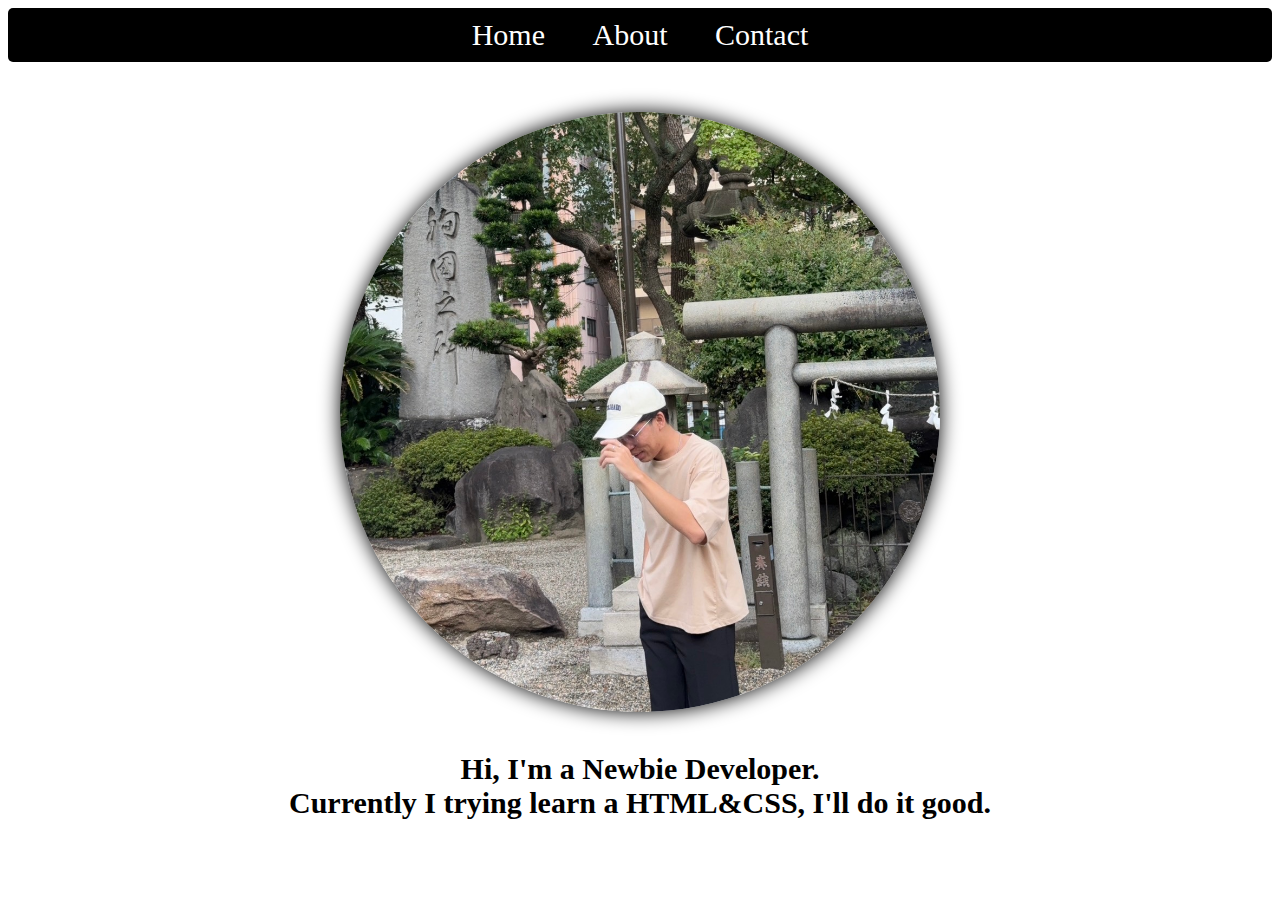
<file: Index.html>
<!DOCTYPE html>
<html lang="en">
  <head>
    <meta charset="UTF-8" />
    <meta name="viewport" content="width=device-width, initial-scale=1.0" />
    <link rel="icon" href="img\emoji-laughing.svg" type="image/x-icon" />
    <link rel="stylesheet" href="styles.css" type="text/css" />
    <link rel="stylesheet" href="setting.css" type="text/css" />

    <title>Home</title>
  </head>

  <body>
    <nav class="link">
      <a href="index.html" class="textlink">Home</a>
      <a href="about.html" class="textlink">About</a>
      <a href="contact.html" class="textlink">Contact</a>
    </nav>
    <img src="img\Me.JPEG" alt="My Image" class="image" />
    <h1>
      Hi, I'm a Newbie Developer.<br />
      Currently I trying learn a HTML&CSS, I'll do it good.<br />
    </h1>
  </body>
</html>
</file>
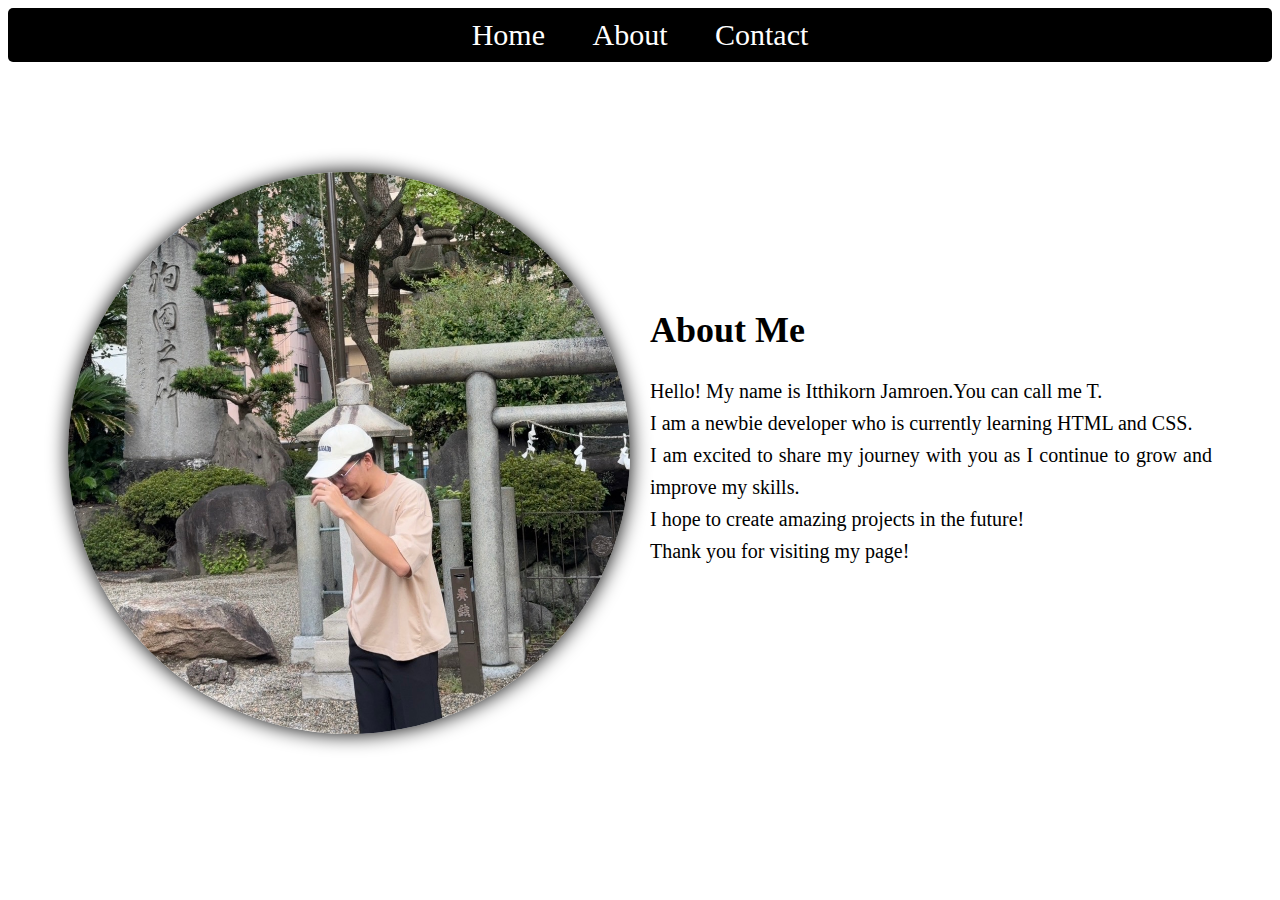
<file: About.html>
<!DOCTYPE html>
<html lang="en">
  <head>
    <meta charset="UTF-8" />
    <meta name="viewport" content="width=device-width, initial-scale=1.0" />
    <link rel="icon" href="img\emoji-laughing.svg" type="image/x-icon" />
    <link rel="stylesheet" href="styles.css" type="text/css" />
    <link rel="stylesheet" href="setting.css" type="text/css" />

    <title>About</title>
  </head>

  <body>
    <nav class="link">
      <a href="index.html" class="textlink">Home</a>
      <a href="about.html" class="textlink">About</a>
      <a href="contact.html" class="textlink">Contact</a>
    </nav>

    <div class="content">
      <div class="column">
        <img src="img\Me.JPEG" alt="My Image" class="image" />
      </div>
      <div class="column">
        <h1>About Me</h1>
        <p>
          Hello! My name is Itthikorn Jamroen.You can call me T.<br />
          I am a newbie developer who is currently learning HTML and CSS.<br />
          I am excited to share my journey with you as I continue to grow and
          improve my skills.<br />
          I hope to create amazing projects in the future!<br />
          Thank you for visiting my page!<br />
        </p>
      </div>
    </div>
  </body>
</html>
</file>
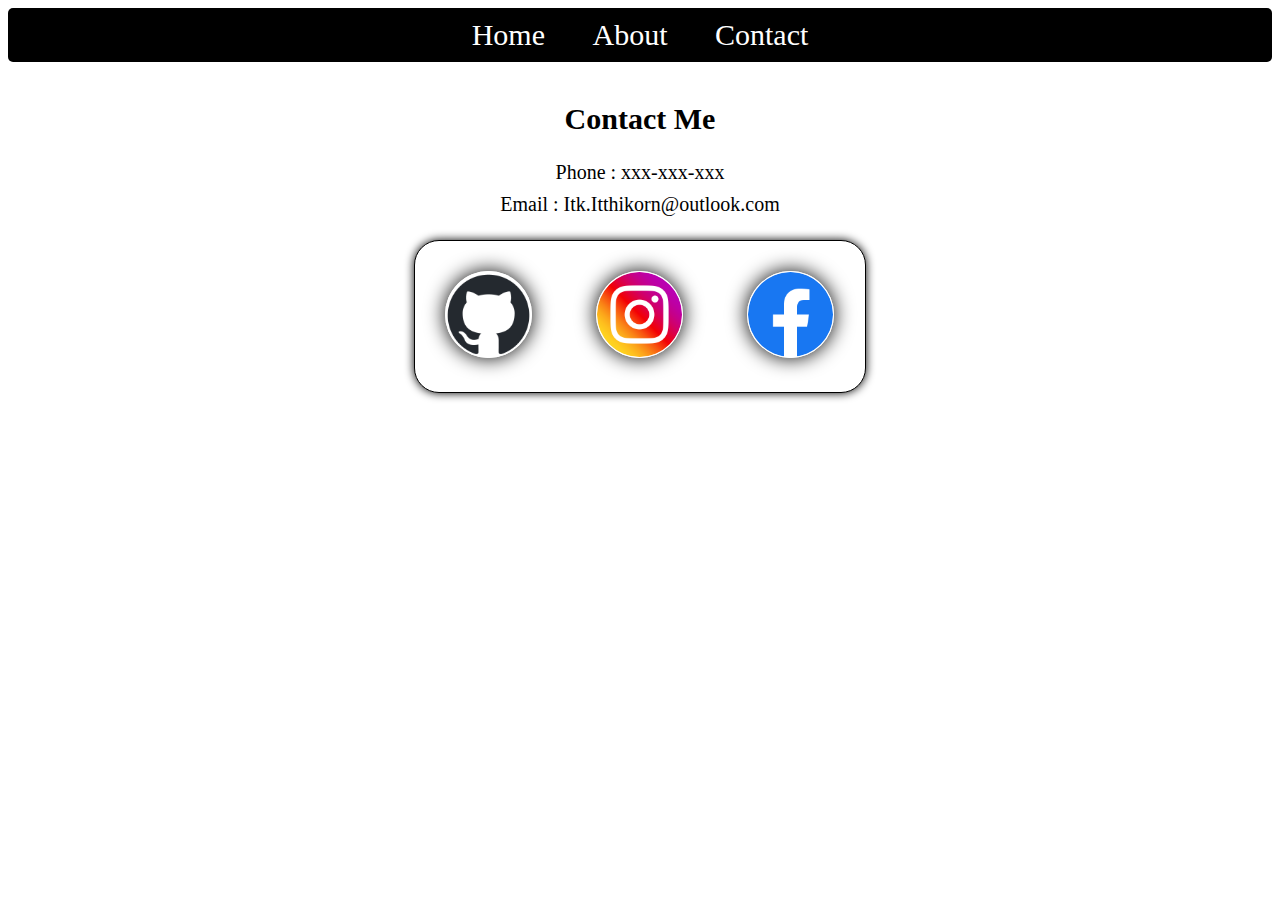
<file: Contact.html>
<!DOCTYPE html>
<html lang="en">
  <head>
    <meta charset="UTF-8" />
    <meta name="viewport" content="width=device-width, initial-scale=1.0" />
    <link rel="icon" href="img\emoji-laughing.svg" type="image/x-icon" />
    <link rel="stylesheet" href="styles.css" type="text/css" />
    <link rel="stylesheet" href="setting.css" type="text/css" />

    <title>Contact</title>
  </head>

  <body>
    <nav class="link">
      <a href="index.html" class="textlink">Home</a>
      <a href="about.html" class="textlink">About</a>
      <a href="contact.html" class="textlink">Contact</a>
    </nav>

    <div>
      <h1>Contact Me</h1>
      <p id="text">
        Phone : xxx-xxx-xxx<br />
        Email : Itk.Itthikorn@outlook.com<br />
      </p>
    </div>

    <div id="box">
      <nav>
        <a href="https://github.com/T-Itthikorn" class="textlink2">
          <img src="img\github-mark.png" alt="HTML tutorial" class="logo"
        /></a>
        <a href="https://www.instagram.com/itk.kk/?hl=th" class="textlink2">
          <img src="img\instagram.png" alt="HTML tutorial" class="logo"
        /></a>
        <a href="https://www.facebook.com/Tee.Itthikorn" class="textlink2">
          <img src="img\facebook.png" alt="HTML tutorial" class="logo"
        /></a>
      </nav>
    </div>
  </body>
</html>
</file>
<file: styles.css>
/* Home page */
body {
  background-color: white;
}

img {
  display: flex;
  margin: auto;
  margin-top: 50px;
  max-width: 600px;
  width: 100%;
  height: auto;
  border-radius: 300px;
  box-shadow: 0 0 20px black;
}

h1 {
  color: black;
  margin-top: 40px;
  font-size: 30px;
  text-align: center;
}

.link {
  background-color: black;
  padding: 10px;
  border-radius: 5px;
  font-size: 30px;
  text-align: center;
}

.textlink {
  display: inline-block;
  margin: 0 20px;
  font-size: 30px;
  text-align: center;
  color: white;
  text-decoration: none;
  transition: 0.5s;
}

.textlink:hover {
  background-color: white;
  color: black;
  border-radius: 5px;
  padding: 0px 10px;
  transform: scale(1.1);
}

/* About page */
.content {
  display: flex; /* ใช้ Flexbox */
  justify-content: space-between; /* จัดระยะห่างระหว่างคอลัมน์ */
  align-items: center; /* จัดให้อยู่กึ่งกลางแนวตั้ง */
  margin: 50px;
}
@media (max-width: 960px) {
  .content {
    flex-direction: column; /* เปลี่ยนเป็นแนวตั้งเมื่อหน้าจอเล็กลง */
    align-items: center; /* จัดให้อยู่กึ่งกลางแนวนอน */
  }
}

.column {
  flex: 1; /* ให้คอลัมน์แต่ละอันมีขนาดเท่ากัน */
  padding: 10px;
}

.column img {
  width: 100%; /* ปรับขนาดรูปภาพให้พอดีกับคอลัมน์ */
  height: auto;
  box-shadow: 0 0 20px black;
}

.column h1 {
  font-size: 36px;
  text-align: left;
}

.column p {
  font-size: 20px;
  line-height: 1.6;
  text-align: justify;
}
/* Contact page */
#text {
  font-size: 20px;
  line-height: 1.6;
  text-align: center;
}

#box {
  background-color: white;
  margin: auto;
  max-width: 450px;
  width: 100%;
  height: auto;
  border: 1px solid black;
  border-radius: 25px;
  box-shadow: 0 0 10px black;
}

.logo {
  margin: 30px;
  max-width: 85px;
  width: 100%;
  height: auto;
  border: 1px solid white;
}

.textlink2 {
  display: inline-block;
  transition: 0.5s;
}

.textlink2 :hover {
  transform: scale(1.1);
}
</file>
<file: setting.css>
body {
  animation: transition 1s;
}
@keyframes transition {
  from {
    opacity: 0;
    transform: translateY(-10px);
  }
  to {
    opacity: 1;
    transform: translateY(0px);
  }
}
</file>
